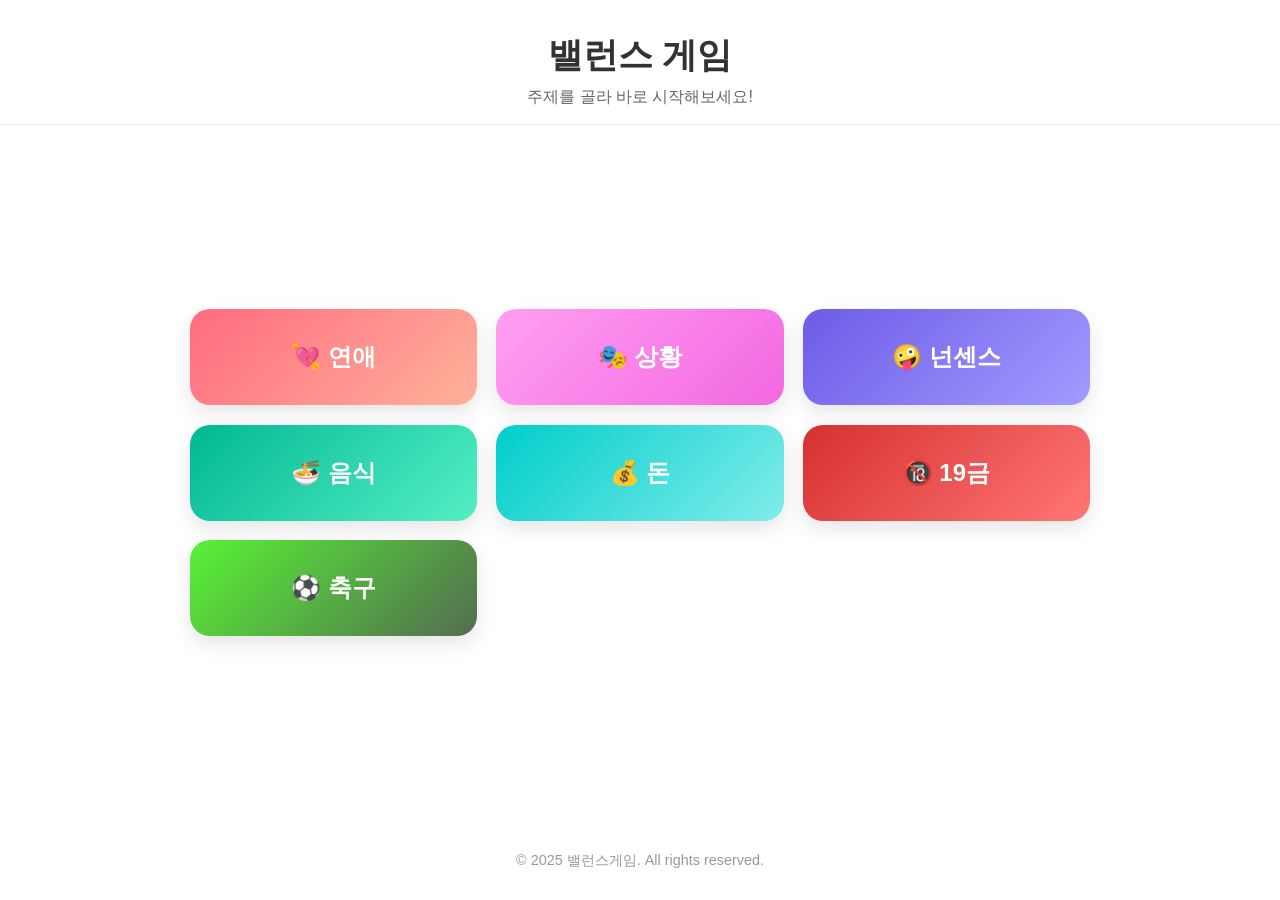
<file: index.html>
<!DOCTYPE html>
<html lang="ko">
<head>
  <meta charset="UTF-8" />
  <meta name="viewport" content="width=device-width, initial-scale=1.0" />
  <title>밸런스 게임 | 연애, 19금, 넌센스 밸런스 질문</title>
  <meta name="description" content="간단하고 중독성 있는 밸런스 게임! 연애, 19금, 넌센스, 동물 등 다양한 주제로 선택하며 즐겨보세요." />
  <meta name="robots" content="index, follow" />
  <link rel="stylesheet" href="styles.css" />
  <link rel="icon" href="/images/favicon.svg" />
</head>
<script async src="https://www.googletagmanager.com/gtag/js?id=G-5F7BYGJGY6"></script>
<script>
  window.dataLayer = window.dataLayer || [];
  function gtag(){dataLayer.push(arguments);}
  gtag('js', new Date());

  gtag('config', 'G-5F7BYGJGY6');
</script>
<body>
  <header class="top-header">
    <h1>밸런스 게임</h1>
    <p>주제를 골라 바로 시작해보세요!</p>
  </header>

  <main class="main-content">
    <div class="category-grid">
      <a class="category-card love" href="/category/love.html">💘 연애</a>
      <a class="category-card situation" href="/category/situation.html">🎭 상황</a>
      <a class="category-card nonsense" href="/category/nonsense.html">🤪 넌센스</a>
      <a class="category-card food" href="/category/food.html">🍜 음식</a>
      <a class="category-card money" href="/category/money.html">💰 돈</a>
      <a class="category-card adult" href="/category/adult.html">🔞 19금</a>    
      <a class="category-card football" href="/category/football.html">⚽ 축구</a>
    </div>

  </main>

  <footer>
    <p>© 2025 밸런스게임. All rights reserved.</p>
  </footer>
</body>
</html>
</file>
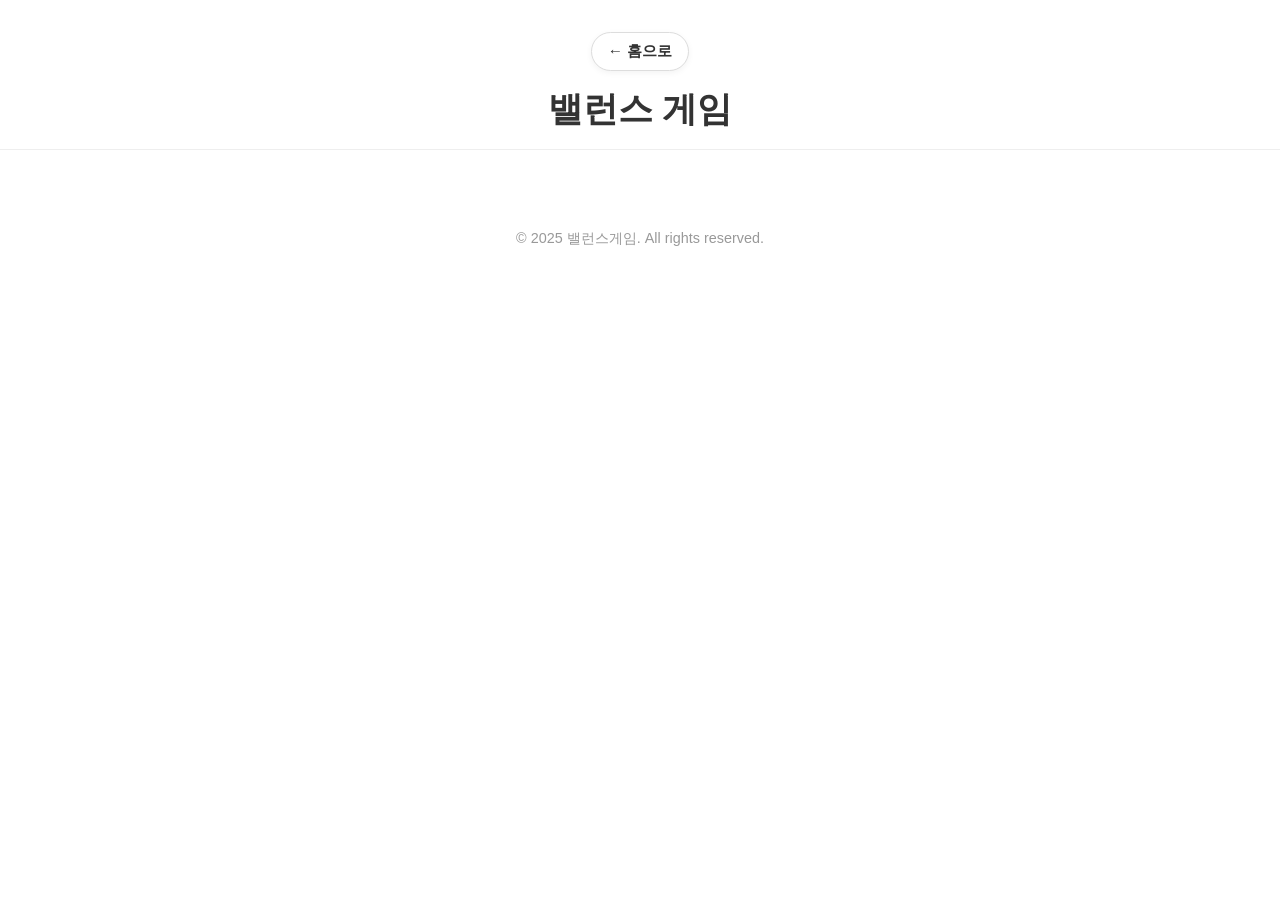
<file: category.html>
<!DOCTYPE html>
<html lang="ko">
<head>
  <meta charset="UTF-8" />
  <meta name="viewport" content="width=device-width, initial-scale=1.0" />
  <title>밸런스 게임</title>
  <meta name="description" content="당신의 선택은? 다양한 밸런스 게임을 즐겨보세요!" />
  <link rel="stylesheet" href="/styles.css" />
  <script type="module" src="/category.js" defer></script>
  <link rel="icon" href="/images/favicon.svg" />
</head>
<body>
  <header class="top-header">
    <div class="header-content">
      <a href="/" class="back-button">← 홈으로</a>
      <div>
        <h1 id="category-title">밸런스 게임</h1>
      </div>
    </div>
  </header>
  

  <main>
    <div id="game-container"></div>
  </main>

  <footer class="category-grid-footer" id="category-footer"></footer>
  <footer class="bottom-footer">
    <p>© 2025 밸런스게임. All rights reserved.</p>
  </footer>
</body>
</html>
</file>
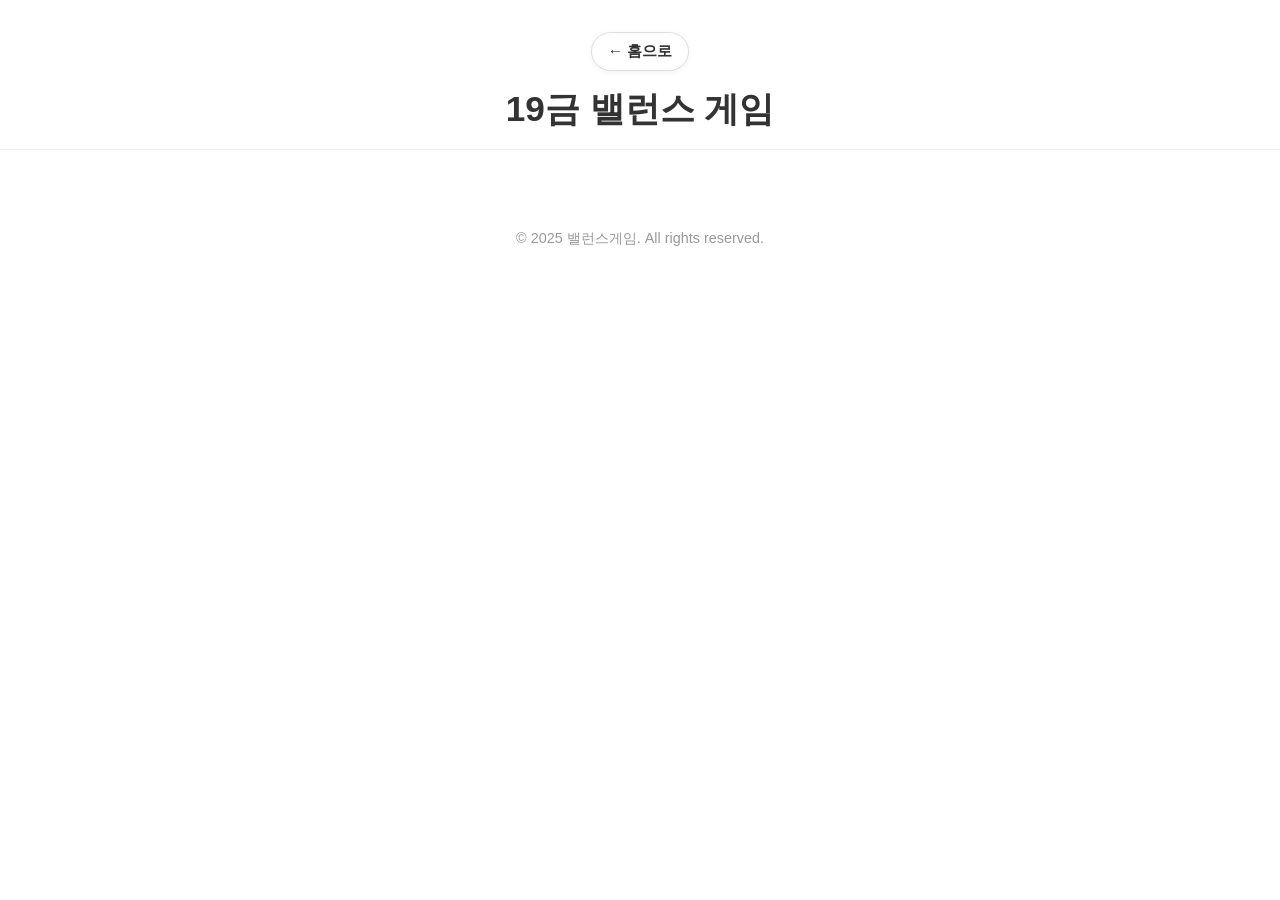
<file: category/adult.html>
<!DOCTYPE html>
<html lang="ko">
<head>
  <meta charset="UTF-8" />
  <meta name="viewport" content="width=device-width, initial-scale=1.0" />
  <title>19금 밸런스 게임 | 밸런스게임</title>
  <meta name="description" content="연애에 관한 밸런스 게임 질문 모음! 사랑, 연애, 연인에 대한 질문을 선택해보세요." />
  <link rel="stylesheet" href="/styles.css" />
</head>
<script async src="https://www.googletagmanager.com/gtag/js?id=G-5F7BYGJGY6"></script>
<script>
  window.dataLayer = window.dataLayer || [];
  function gtag(){dataLayer.push(arguments);}
  gtag('js', new Date());

  gtag('config', 'G-5F7BYGJGY6');
</script>
<body>
    <header class="top-header">
      <div class="header-content">
        <a href="/" class="back-button">← 홈으로</a>
        <div>
          <h1 id="category-title">19금 밸런스 게임</h1>
        </div>
      </div>
    </header>
    
  
    <main>
        <div id="game-container" data-category="adult"></div>
        <script type="module" src="/category.js" defer></script>
    </main>
  
    <footer class="category-grid-footer" id="category-footer"></footer>
    <footer class="bottom-footer">
      <p>© 2025 밸런스게임. All rights reserved.</p>
    </footer>
  </body>
  </html>
</file>
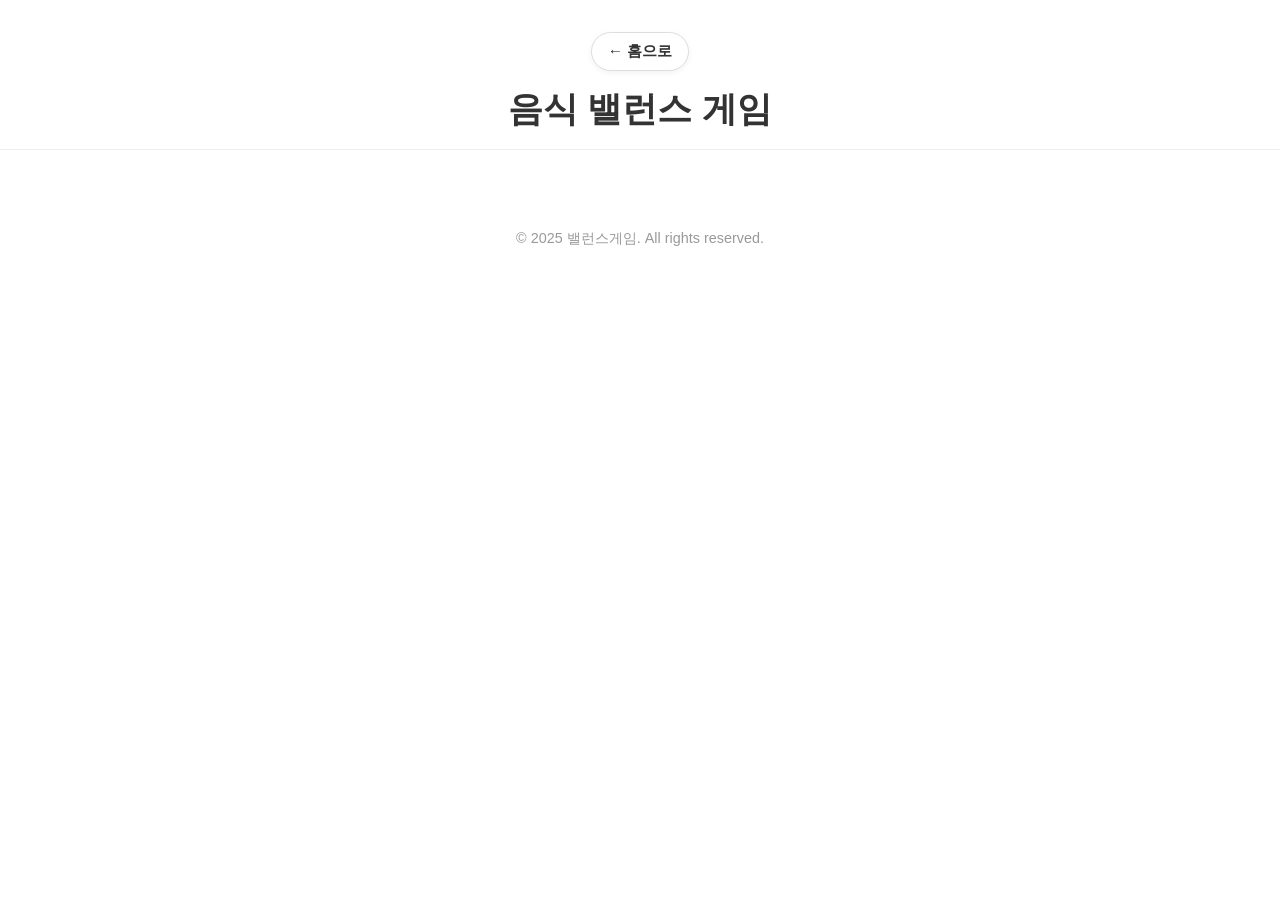
<file: category/food.html>
<!DOCTYPE html>
<html lang="ko">
<head>
  <meta charset="UTF-8" />
  <meta name="viewport" content="width=device-width, initial-scale=1.0" />
  <title>음식 밸런스 게임 | 밸런스게임</title>
  <meta name="description" content="연애에 관한 밸런스 게임 질문 모음! 사랑, 연애, 연인에 대한 질문을 선택해보세요." />
  <link rel="stylesheet" href="/styles.css" />
</head>
<script async src="https://www.googletagmanager.com/gtag/js?id=G-5F7BYGJGY6"></script>
<script>
  window.dataLayer = window.dataLayer || [];
  function gtag(){dataLayer.push(arguments);}
  gtag('js', new Date());

  gtag('config', 'G-5F7BYGJGY6');
</script>
<body>
    <header class="top-header">
      <div class="header-content">
        <a href="/" class="back-button">← 홈으로</a>
        <div>
          <h1 id="category-title">음식 밸런스 게임</h1>
        </div>
      </div>
    </header>
    
  
    <main>
        <div id="game-container" data-category="food"></div>
        <script type="module" src="/category.js" defer></script>
    </main>
  
    <footer class="category-grid-footer" id="category-footer"></footer>
    <footer class="bottom-footer">
      <p>© 2025 밸런스게임. All rights reserved.</p>
    </footer>
  </body>
  </html>
</file>
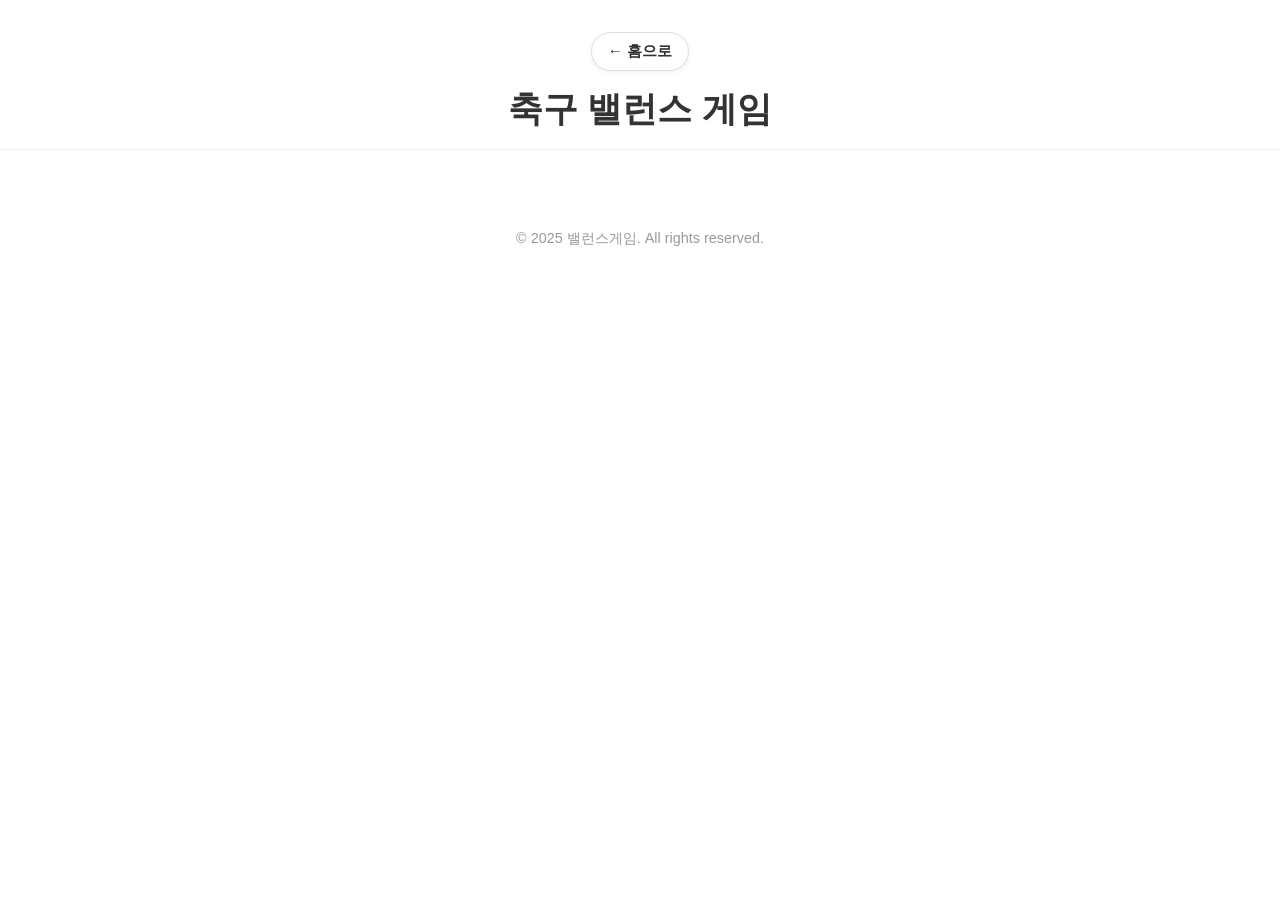
<file: category/football.html>
<!DOCTYPE html>
<html lang="ko">
<head>
  <meta charset="UTF-8" />
  <meta name="viewport" content="width=device-width, initial-scale=1.0" />
  <title>축구 밸런스 게임 | 밸런스게임</title>
  <meta name="description" content="연애에 관한 밸런스 게임 질문 모음! 사랑, 연애, 연인에 대한 질문을 선택해보세요." />
  <link rel="stylesheet" href="/styles.css" />
</head>
<script async src="https://www.googletagmanager.com/gtag/js?id=G-5F7BYGJGY6"></script>
<script>
  window.dataLayer = window.dataLayer || [];
  function gtag(){dataLayer.push(arguments);}
  gtag('js', new Date());

  gtag('config', 'G-5F7BYGJGY6');
</script>
<body>
    <header class="top-header">
      <div class="header-content">
        <a href="/" class="back-button">← 홈으로</a>
        <div>
          <h1 id="category-title">축구 밸런스 게임</h1>
        </div>
      </div>
    </header>
    
  
    <main>
        <div id="game-container" data-category="football"></div>
        <script type="module" src="/category.js" defer></script>
    </main>
  
    <footer class="category-grid-footer" id="category-footer"></footer>
    <footer class="bottom-footer">
      <p>© 2025 밸런스게임. All rights reserved.</p>
    </footer>
  </body>
  </html>
</file>
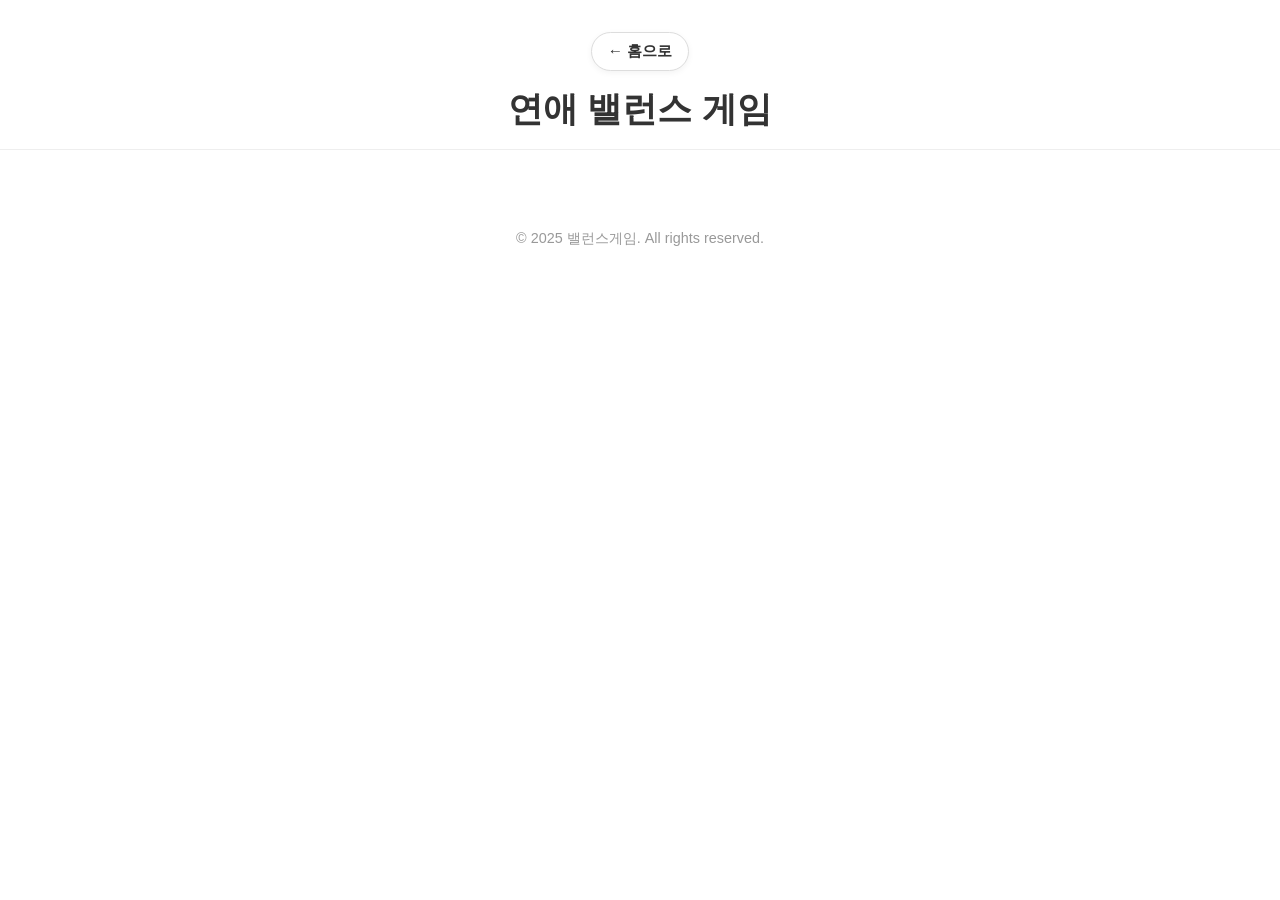
<file: category/love.html>
<!DOCTYPE html>
<html lang="ko">
<head>
  <meta charset="UTF-8" />
  <meta name="viewport" content="width=device-width, initial-scale=1.0" />
  <title>연애 밸런스 게임 | 밸런스게임</title>
  <meta name="description" content="연애에 관한 밸런스 게임 질문 모음! 사랑, 연애, 연인에 대한 질문을 선택해보세요." />
  <link rel="stylesheet" href="/styles.css" />
</head>
<script async src="https://www.googletagmanager.com/gtag/js?id=G-5F7BYGJGY6"></script>
<script>
  window.dataLayer = window.dataLayer || [];
  function gtag(){dataLayer.push(arguments);}
  gtag('js', new Date());

  gtag('config', 'G-5F7BYGJGY6');
</script>
<body>
    <header class="top-header">
      <div class="header-content">
        <a href="/" class="back-button">← 홈으로</a>
        <div>
          <h1 id="category-title">연애 밸런스 게임</h1>
        </div>
      </div>
    </header>
    
  
    <main>
        <div id="game-container" data-category="love"></div>
        <script type="module" src="/category.js" defer></script>
    </main>
  
    <footer class="category-grid-footer" id="category-footer"></footer>
    <footer class="bottom-footer">
      <p>© 2025 밸런스게임. All rights reserved.</p>
    </footer>
  </body>
  </html>
</file>
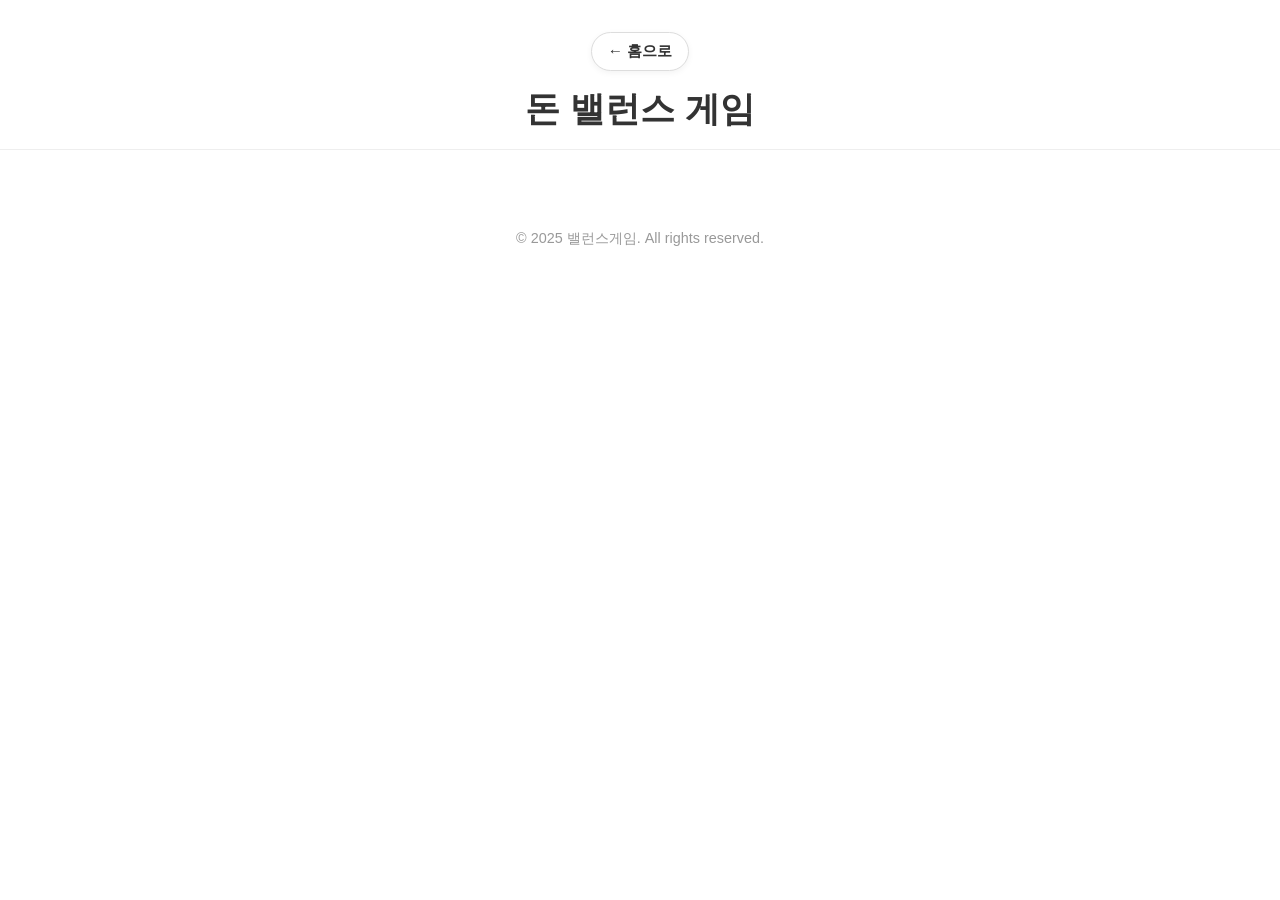
<file: category/money.html>
<!DOCTYPE html>
<html lang="ko">
<head>
  <meta charset="UTF-8" />
  <meta name="viewport" content="width=device-width, initial-scale=1.0" />
  <title>돈 밸런스 게임 | 밸런스게임</title>
  <meta name="description" content="연애에 관한 밸런스 게임 질문 모음! 사랑, 연애, 연인에 대한 질문을 선택해보세요." />
  <link rel="stylesheet" href="/styles.css" />
</head>
<script async src="https://www.googletagmanager.com/gtag/js?id=G-5F7BYGJGY6"></script>
<script>
  window.dataLayer = window.dataLayer || [];
  function gtag(){dataLayer.push(arguments);}
  gtag('js', new Date());

  gtag('config', 'G-5F7BYGJGY6');
</script>
<body>
    <header class="top-header">
      <div class="header-content">
        <a href="/" class="back-button">← 홈으로</a>
        <div>
          <h1 id="category-title">돈 밸런스 게임</h1>
        </div>
      </div>
    </header>
    
  
    <main>
        <div id="game-container" data-category="money"></div>
        <script type="module" src="/category.js" defer></script>
    </main>
  
    <footer class="category-grid-footer" id="category-footer"></footer>
    <footer class="bottom-footer">
      <p>© 2025 밸런스게임. All rights reserved.</p>
    </footer>
  </body>
  </html>
</file>
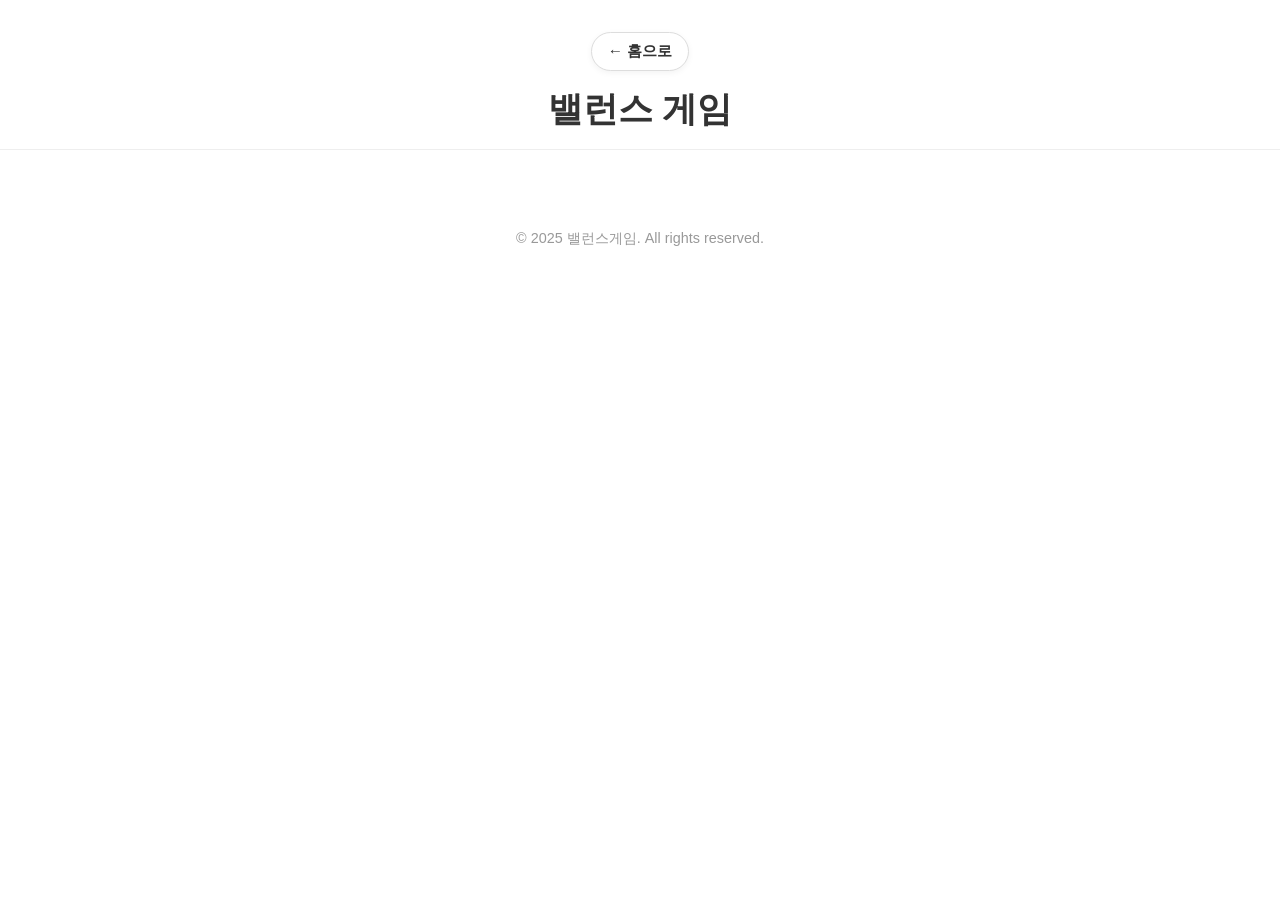
<file: category/nonsense.html>
<!DOCTYPE html>
<html lang="ko">
<head>
  <meta charset="UTF-8" />
  <meta name="viewport" content="width=device-width, initial-scale=1.0" />
  <title>넌센스 밸런스 게임 | 밸런스게임</title>
  <meta name="description" content="넌센스 밸런스 게임!" />
  <link rel="stylesheet" href="/styles.css" />
</head>
<body>
    <header class="top-header">
      <div class="header-content">
        <a href="/" class="back-button">← 홈으로</a>
        <div>
          <h1 id="category-title">밸런스 게임</h1>
        </div>
      </div>
    </header>
    
  
    <main>
        <div id="game-container" data-category="nonsense"></div>
        <script type="module" src="/category.js" defer></script>
    </main>
  
    <footer class="category-grid-footer" id="category-footer"></footer>
    <footer class="bottom-footer">
      <p>© 2025 밸런스게임. All rights reserved.</p>
    </footer>
  </body>
  </html>
</file>
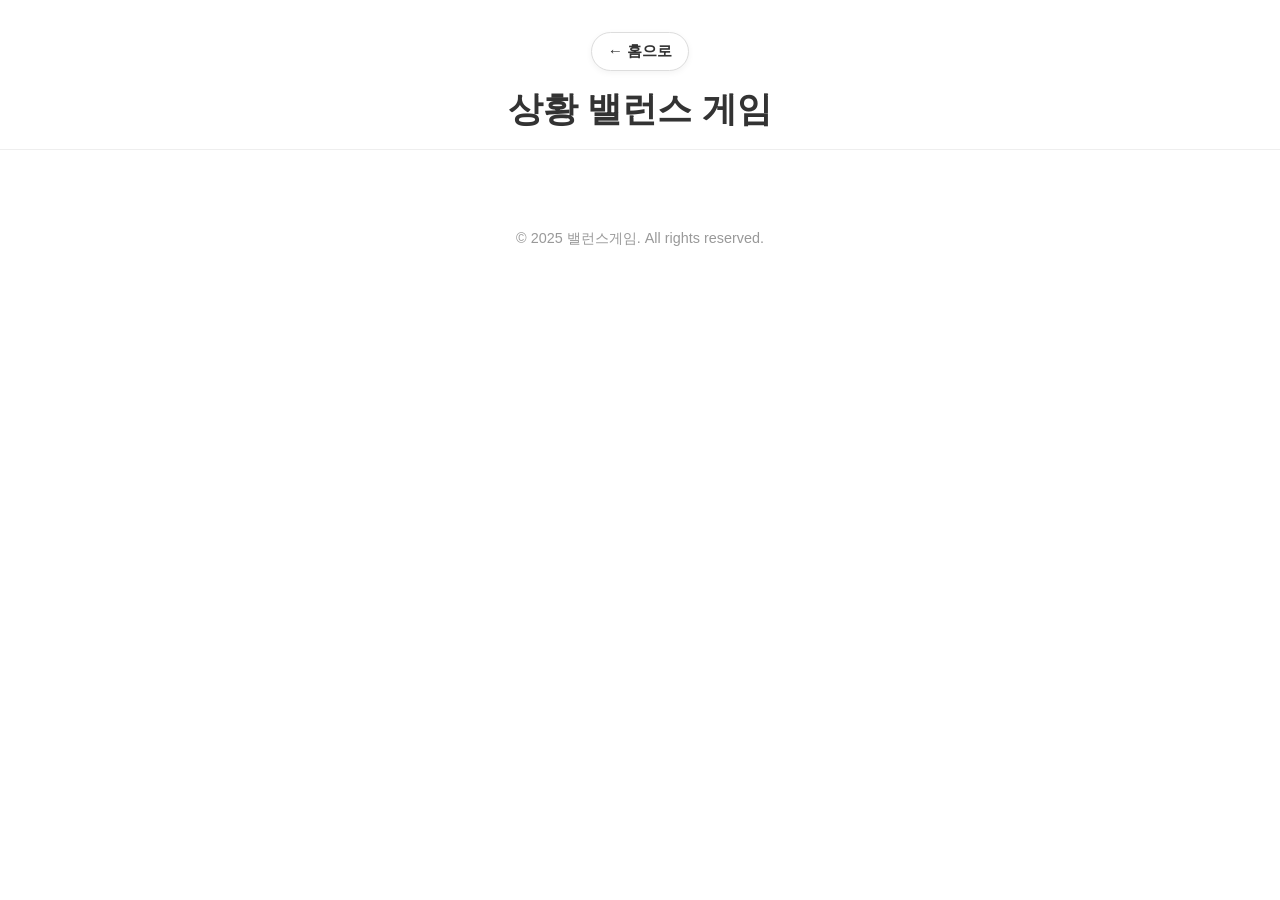
<file: category/situation.html>
<!DOCTYPE html>
<html lang="ko">
<head>
  <meta charset="UTF-8" />
  <meta name="viewport" content="width=device-width, initial-scale=1.0" />
  <title>상황 밸런스 게임 | 밸런스게임</title>
  <meta name="description" content="연애에 관한 밸런스 게임 질문 모음! 사랑, 연애, 연인에 대한 질문을 선택해보세요." />
  <link rel="stylesheet" href="/styles.css" />
</head>
<script async src="https://www.googletagmanager.com/gtag/js?id=G-5F7BYGJGY6"></script>
<script>
  window.dataLayer = window.dataLayer || [];
  function gtag(){dataLayer.push(arguments);}
  gtag('js', new Date());

  gtag('config', 'G-5F7BYGJGY6');
</script>
<body>
    <header class="top-header">
      <div class="header-content">
        <a href="/" class="back-button">← 홈으로</a>
        <div>
          <h1 id="category-title">상황 밸런스 게임</h1>
        </div>
      </div>
    </header>
    
  
    <main>
        <div id="game-container" data-category="situation"></div>
        <script type="module" src="/category.js" defer></script>
    </main>
  
    <footer class="category-grid-footer" id="category-footer"></footer>
    <footer class="bottom-footer">
      <p>© 2025 밸런스게임. All rights reserved.</p>
    </footer>
  </body>
  </html>
</file>
<file: styles.css>
html, body {
  margin: 0;
  padding: 0;
  font-family: 'Arial', sans-serif;
  color: #222;
  min-height: 100vh;
  display: flex;
  flex-direction: column;
}

.top-header {
  text-align: center;
  padding: 2rem 1rem 1rem;
  background: rgb(255, 255, 255);
  backdrop-filter: blur(4px);
  border-bottom: 1px solid #eee;
}

.top-header h1 {
  font-size: 2.2rem;
  margin: 0;
  color: #333;
}

.top-header p {
  color: #666;
  margin: 0.5rem 0 0;
  font-size: 1rem;
}

.main-content {
  flex: 1;
  display: flex;
  justify-content: center;
  align-items: center;
  padding: 2rem 1rem;
}

.category-grid {
  display: grid;
  grid-template-columns: 1fr;
  gap: 1.2rem;
  width: 100%;
  max-width: 480px;
}

.category-card {
  display: flex;
  align-items: center;
  justify-content: center;
  text-decoration: none;
  color: white;
  font-size: 1.5rem;
  font-weight: bold;
  padding: 2rem;
  border-radius: 20px;
  box-shadow: 0 8px 20px rgba(0,0,0,0.1);
  transition: transform 0.2s ease, box-shadow 0.2s ease;
}

.category-card:hover {
  transform: translateY(-5px);
  box-shadow: 0 12px 28px rgba(0,0,0,0.15);
}

.category-card.love { background: linear-gradient(135deg, #ff6b81, #ffb199); }
.category-card.nonsense { background: linear-gradient(135deg, #6c5ce7, #a29bfe); }
.category-card.situation { background: linear-gradient(135deg, #ff9ff3, #f368e0); }
.category-card.food { background: linear-gradient(135deg, #00b894, #55efc4); }
.category-card.money { background: linear-gradient(135deg, #00cec9, #81ecec); }
.category-card.adult { background: linear-gradient(135deg, #d63031, #ff7675); }
.category-card.football { background: linear-gradient(135deg, rgb(88, 243, 53), #546c51); }


footer {
  text-align: center;
  padding: 1rem;
  font-size: 0.9rem;
  color: #999;
}

.category-grid-footer{
  display: grid;
  grid-template-columns: repeat(auto-fit, minmax(80px, 1fr));
  gap: 0.8rem;
  justify-items: center;
  padding: 1rem;
  margin-top: 1rem;
}


/* Larger screen: show 2 or 3 columns */
@media (min-width: 600px) {
  .category-grid {
    grid-template-columns: repeat(2, 1fr);
  }
}

@media (min-width: 900px) {
  .category-grid {
    grid-template-columns: repeat(3, 1fr);
    max-width: 900px;
  }
}

.back-button {
  display: inline-block;
  background: white;
  color: #333;
  border: 1px solid #ddd;
  padding: 0.5rem 1rem;
  border-radius: 999px;
  font-weight: bold;
  font-size: 0.95rem;
  box-shadow: 0 2px 6px rgba(0,0,0,0.05);
  transition: all 0.2s ease;
  margin-bottom: 1em;
  text-decoration: none;
}
  
.back-button:hover {
  background: #f8f8f8;
  box-shadow: 0 4px 12px rgba(0,0,0,0.1);
  text-decoration: none;
}
  
  .category-button {
    display: flex;
    flex-direction: column;
    align-items: center;
    justify-content: center;
    padding: 0.6rem;
    border: 1px solid #ddd;
    border-radius: 8px;
    text-decoration: none;
    background: #f9f9f9;
    color: #333;
    font-size: 0.85rem;
    font-weight: 500;
    transition: all 0.2s ease;
  }
  
  .category-button:hover {
    background: #eee;
    color: #000;
  }
  
  .option-box {
    flex: 1;
    display: flex;
    flex-direction: column;
    align-items: center;
    justify-content: center;
    font-size: 2rem;
    font-weight: bold;
    color: white;
    cursor: pointer;
    user-select: none;
    padding: 1rem;
    transition: background 0.2s ease;
  }

.percentage{
  font-size: 2em;
}

  .option-box:hover {
    filter: brightness(1.05);
  }

.split-wrapper {
  display: flex;
  flex-direction: row;
  height: 70dvh;
}

.left-option {
  background: linear-gradient(135deg, #e74c3c, #ff6b81);
}

.right-option {
  background: linear-gradient(135deg, #3498db, #2bcbba);
}

.split-wrapper.with-button {
  position: relative;
}

.next-button-overlay {
  position: absolute;
  top: 50%;
  left: 50%;
  transform: translate(-50%, -50%);
  z-index: 10;

  padding: 1rem 2rem;
  font-size: 1.2rem;
  font-weight: bold;
  background: white;
  color: #333;
  border: 2px solid #000000;
  border-radius: 8px;
  cursor: pointer;
  box-shadow: 0 4px 10px rgba(0, 0, 0, 0.1);
  transition: background 0.2s ease;
}

.next-button-overlay:hover {
  background: #ffeff3;
}


.next-button:hover {
  background: #f2f2f2;
}

@media (max-width: 750px) {
  .split-wrapper{
    flex-direction: column;
  }
}
</file>
